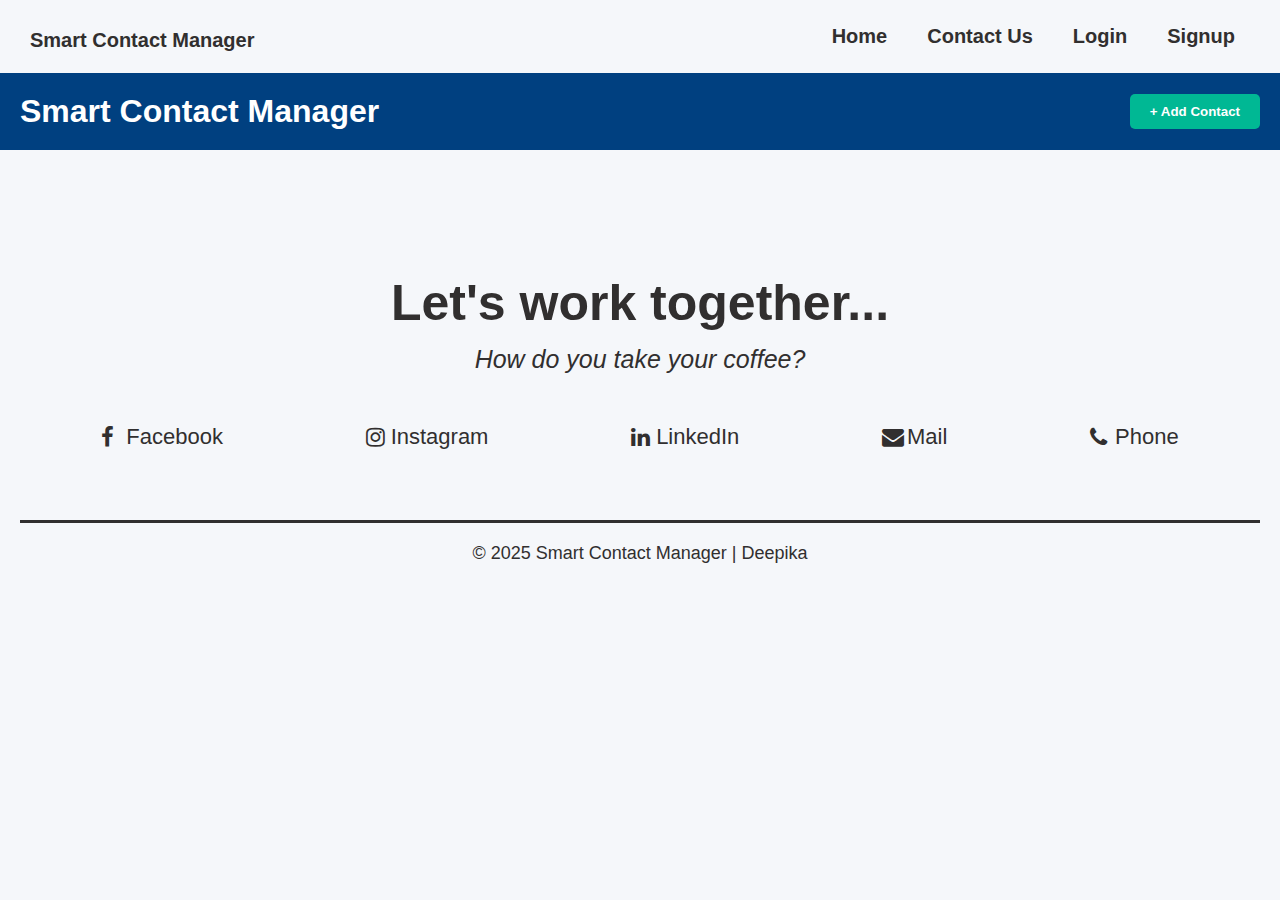
<file: Frontend/index.html>
<!DOCTYPE html>
<html lang="en">
<head>
  <meta charset="UTF-8" />
  <meta name="viewport" content="width=device-width, initial-scale=1.0"/>
  <title>Smart Contact Manager</title>
  <link rel="icon" href="assets/logo.png">
  <link rel="stylesheet" href="css/login.css">
  <link rel="stylesheet" href="https://cdnjs.cloudflare.com/ajax/libs/font-awesome/4.7.0/css/font-awesome.min.css">
  <link rel="preconnect" href="https://fonts.googleapis.com">
  <link rel="preconnect" href="https://fonts.gstatic.com" crossorigin>
  <link href="https://fonts.googleapis.com/css2?family=Outfit:wght@100..900&display=swap" rel="stylesheet">
  <script src="javascript/headerFooterManger.js" defer></script>
  <link rel="stylesheet" href="./css/style.css" />
  <script src="javascript/script.js" defer></script>

</head>
<body>
  <div id="header-placeholder"></div>

  <div class="head">
    <h1>Smart Contact Manager</h1>
    <button id="openContactForm" onclick="opencontactform()">+ Add Contact</button>
  </div>

  <div class="modal" id="contactModal">
    <div class="modal-content">
      <span class="close-btn" onclick="closecontactform()">&times;</span>
      <h2 id="modalTitle">Add Contact</h2>
      <input type="text" id="name" placeholder="Name" />
      <input type="email" id="email" placeholder="Email" />
      <input type="text" id="phone" placeholder="Phone" />
      <select id="type">
        <option value="Work">Work</option>
        <option value="Home">Home</option>
        <option value="Personal">Personal</option>
        <option value="Other">Other</option>
      </select>
      <textarea id="notes" placeholder="Notes"></textarea>
      <button onclick="saveContact()">Save</button>
    </div>
  </div>

  <section id="contacts-container"></section>

  <div id="footer-placeholder"></div>
</body>
</file>
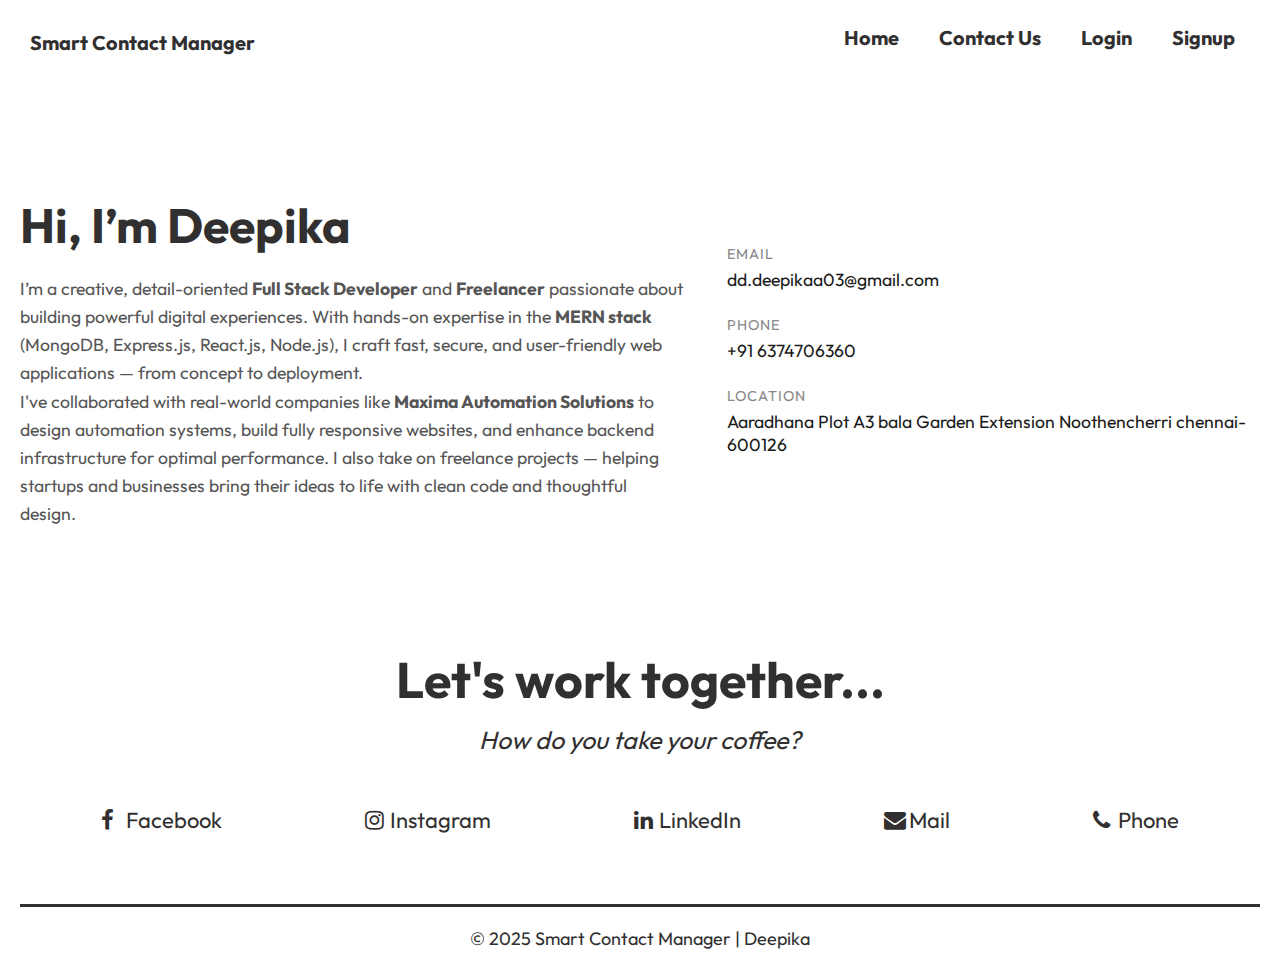
<file: Frontend/contact.html>
<!DOCTYPE html>
<html lang="en">
<head>
  <meta charset="UTF-8" />
  <meta name="viewport" content="width=device-width, initial-scale=1.0"/>
  <title>Contact Me</title>
  <link rel="icon" href="assets/logo.png">
  <link rel="stylesheet" href="css/contact.css" />
  <link rel="stylesheet" href="https://cdnjs.cloudflare.com/ajax/libs/font-awesome/4.7.0/css/font-awesome.min.css">
  <link rel="preconnect" href="https://fonts.googleapis.com">
  <link rel="preconnect" href="https://fonts.gstatic.com" crossorigin>
  <link href="https://fonts.googleapis.com/css2?family=Outfit:wght@100..900&display=swap" rel="stylesheet">
  <script src="javascript/headerFooterManger.js" defer></script>
</head>
<body>
<div id="header-placeholder"></div>
 <section class="contact-wrapper">
    <div class="left">
        <h1>Hi, I’m Deepika </h1>
        <p>I’m a creative, detail-oriented <strong>Full Stack Developer</strong> and <strong>Freelancer</strong> passionate about building powerful digital experiences. With hands-on expertise in the <strong>MERN stack</strong> (MongoDB, Express.js, React.js, Node.js), I craft fast, secure, and user-friendly web applications — from concept to deployment.</p>
        <p>I've collaborated with real-world companies like <strong>Maxima Automation Solutions</strong> to design automation systems, build fully responsive websites, and enhance backend infrastructure for optimal performance. I also take on freelance projects — helping startups and businesses bring their ideas to life with clean code and thoughtful design.</p>
    </div>
   

    <div class="right">
      <div class="contact-item">
        <span class="label">Email</span>
        <span class="value">dd.deepikaa03@gmail.com</span>
      </div>
      <div class="contact-item">
        <span class="label">Phone</span>
        <span class="value">+91 6374706360</span>
      </div>
      <div class="contact-item">
        <span class="label">Location</span>
        <span class="value">Aaradhana Plot A3 bala Garden Extension Noothencherri chennai-600126</span>
      </div>
      
    </div>
  </section>
<div id="footer-placeholder"></div>

</body>
</html>
</file>
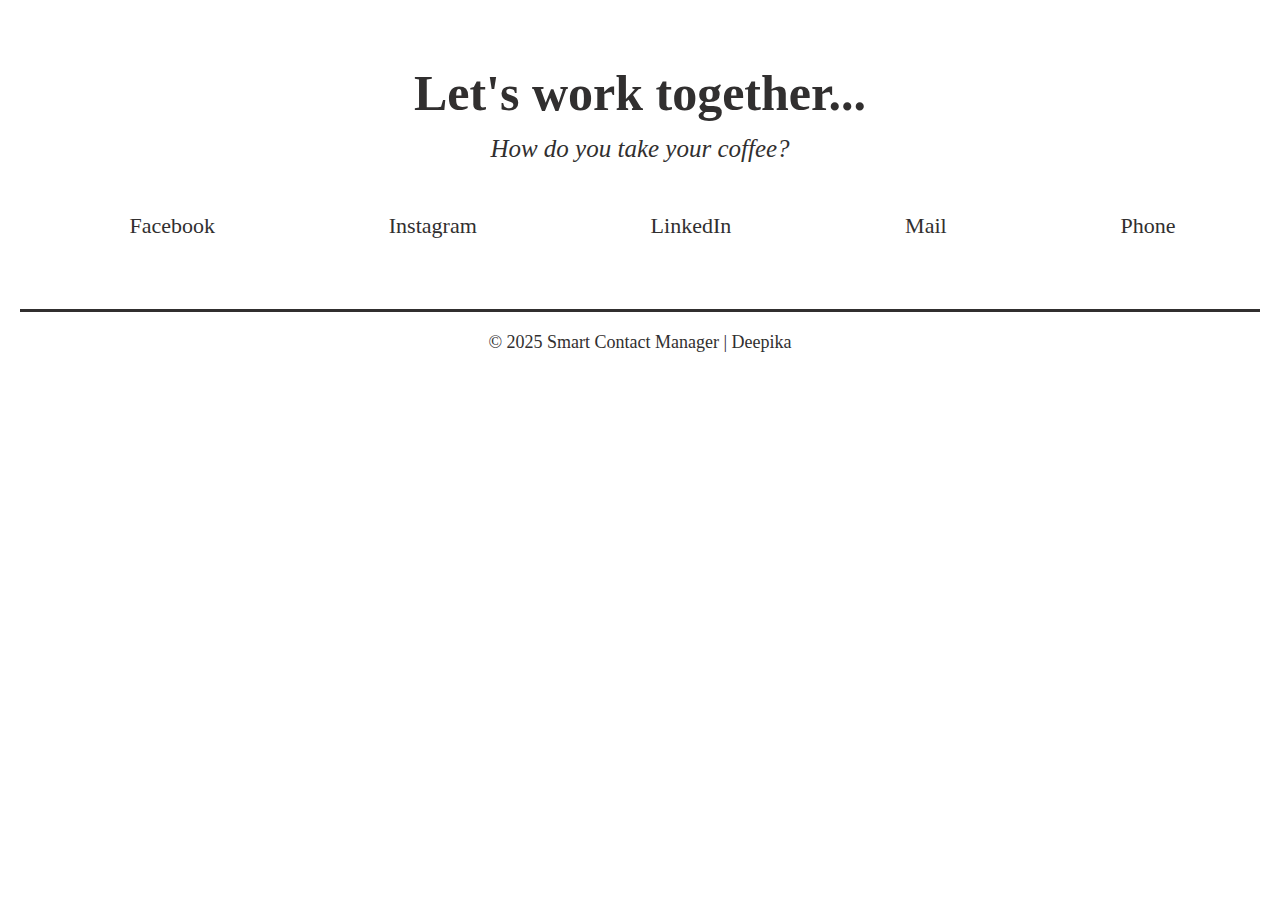
<file: Frontend/footer.html>
<!DOCTYPE html>
<html lang="en">
<head>
    <meta charset="UTF-8">
    <meta name="viewport" content="width=device-width, initial-scale=1.0">
    <title>Footer</title>
    <link rel="stylesheet" href="./css/headerfooter.css">
</head>
<body>
    <section id="contact-sec">
        <h1>Let's work together...</h1>
        <p class="coffee-question">How do you take your coffee?</p>
        <div class="social-medias">
            <a href="https://www.facebook.com/share/1DWstLA23A/" class="social-media">
                <i class="fa fa-facebook"></i>
                <p>Facebook</p>
            </a>
            <a href="https://www.instagram.com/_.__deepi__._?igsh=Mmw1NGZpMGthcDdq" class="social-media">
                <i class="fa fa-instagram"></i>
                <p>Instagram</p>
            </a>
            <a href="https://www.linkedin.com/in/deepika-mern-dev" class="social-media">
                <i class="fa fa-linkedin"></i>
                <p>LinkedIn</p>
            </a>
            <a href="Mailto:dd.deepikaa03@gmail.com" class="social-media">
                <i class="fa fa-envelope"></i>
                <p>Mail</p>
            </a>
            <a href="tel:+91 6374706360" class="social-media">
                <i class="fa fa-phone"></i>
                <p>Phone</p>
            </a>
        </div>
    </section>

    <footer> 
       <p>&copy; 2025 Smart Contact Manager | Deepika </p> 
    </footer>

</body>
</html>
</file>
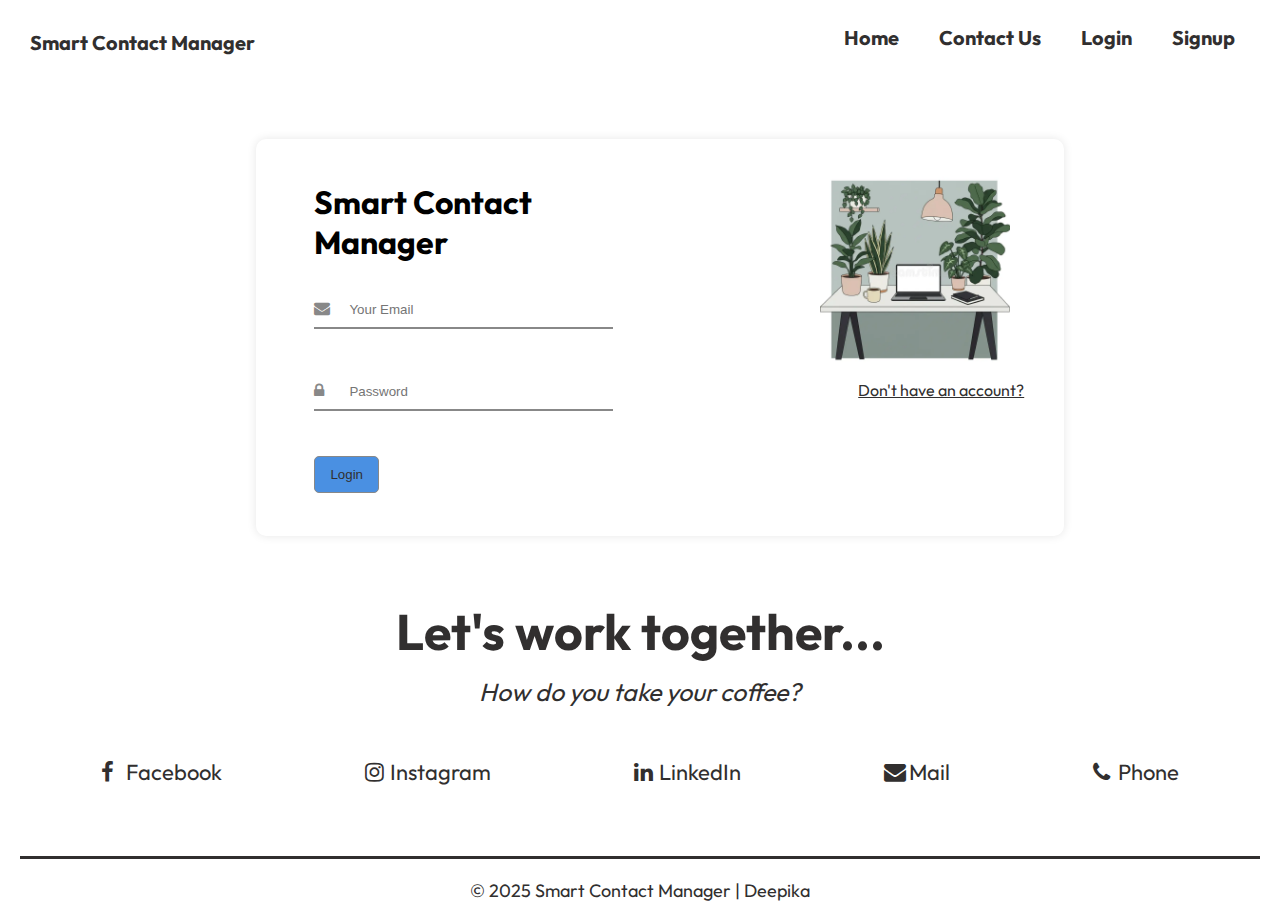
<file: Frontend/login.html>
<!DOCTYPE html>
<html lang="en">
<head>
    <meta charset="UTF-8">
    <meta name="viewport" content="width=device-width, initial-scale=1.0">
    <title>Login| Smart Contact Manager</title>
    <link rel="icon" href="assets/logo.png">
    <link rel="stylesheet" href="https://cdnjs.cloudflare.com/ajax/libs/font-awesome/4.7.0/css/font-awesome.min.css">
    <link rel="stylesheet" href="css/login.css">
    <link rel="preconnect" href="https://fonts.googleapis.com">
    <link rel="preconnect" href="https://fonts.gstatic.com" crossorigin>
    <link href="https://fonts.googleapis.com/css2?family=Outfit:wght@100..900&display=swap" rel="stylesheet">
    <script src="javascript/headerFooterManger.js" defer></script>
    <script src="./javascript/login.js"></script>
</head>
<body>
   <div id="header-placeholder"></div>
    <main class="login-page">
        <section class="signup-container">
            
            <h1> Smart Contact Manager</h1>
            <form id="loginForm"> 
                <div class="input-sec">
                    <i class="fa fa-envelope"></i>
                    <input type="email" id="email" name="email" placeholder="Your Email" required><br>
                </div>
                <div class="input-sec">
                    <i class="fa fa-lock"></i>
                    <input type="password" id="password" name="password" placeholder="Password" required><br>
                </div>
                <input type="submit" value="Login" class="submit-btn">
            </form>
        </section>

        <section class="signin-container">
            <img src="assets/signup-img.webp" alt="Signin image">
            <p><a href="register.html">Don't have an account?</a></p>
        </section>

    </main>


    <div id="footer-placeholder"></div>

    

    
    
</body>
</html>
</file>
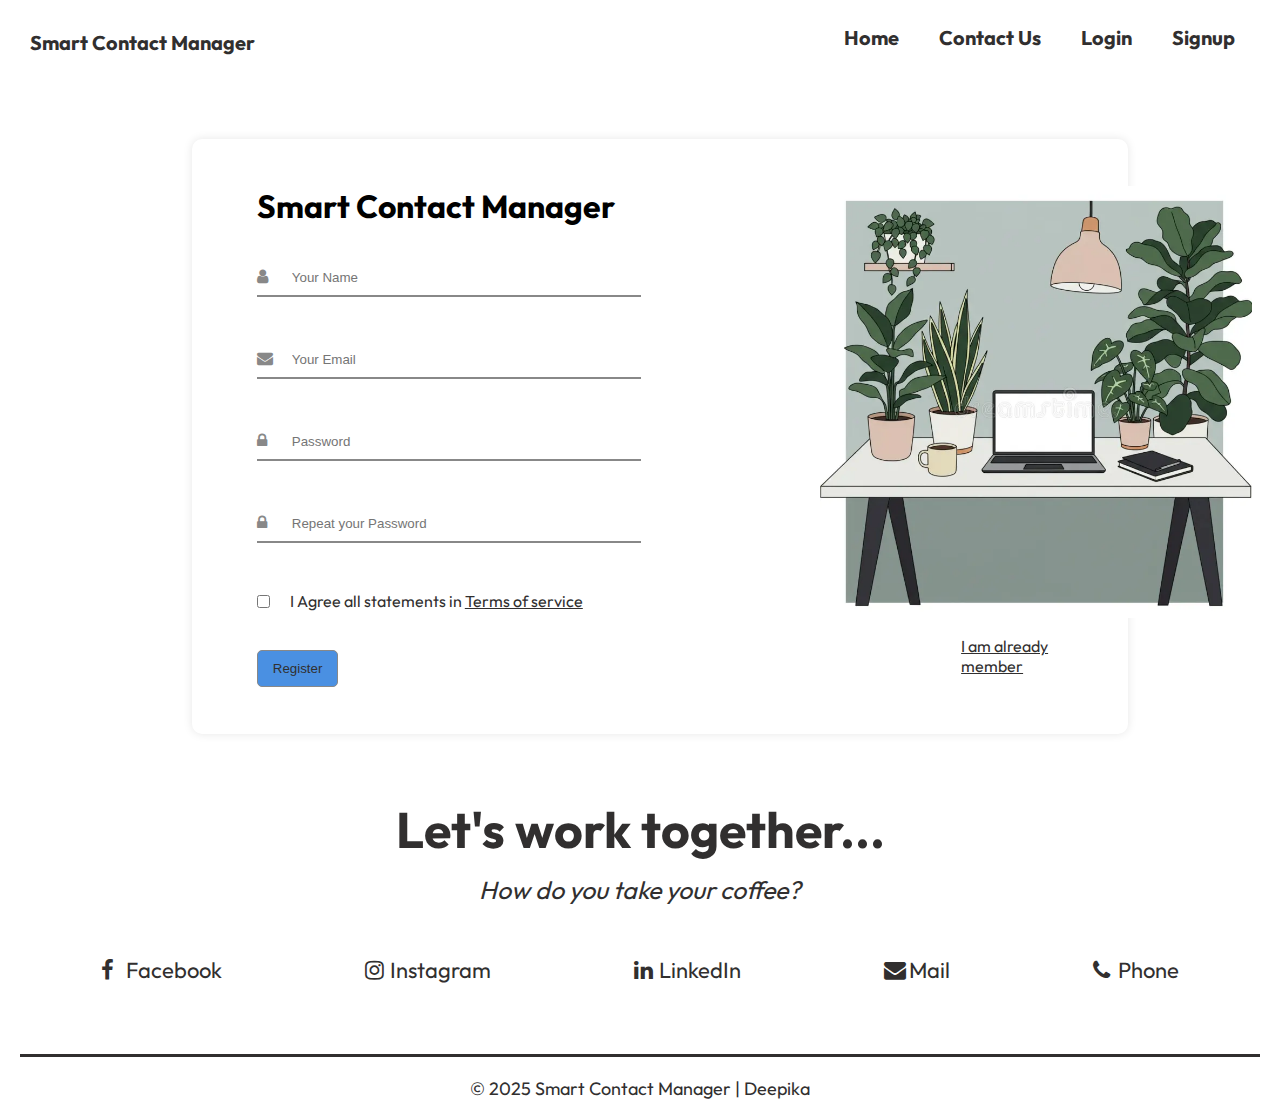
<file: Frontend/register.html>
<!DOCTYPE html>
<html lang="en">
<head>
    <meta charset="UTF-8">
    <meta name="viewport" content="width=device-width, initial-scale=1.0">
    <title>Register | Smart Contact Manager</title>
    <link rel="icon" href="assets/logo.png">
    <link rel="stylesheet" href="https://cdnjs.cloudflare.com/ajax/libs/font-awesome/4.7.0/css/font-awesome.min.css">
    <link rel="stylesheet" href="css/register.css">
    <link rel="preconnect" href="https://fonts.googleapis.com">
    <link rel="preconnect" href="https://fonts.gstatic.com" crossorigin>
    <link href="https://fonts.googleapis.com/css2?family=Outfit:wght@100..900&display=swap" rel="stylesheet">
    <script src="javascript/headerFooterManger.js" defer></script>
    <script src="./javascript/register.js"></script>
</head>
<body>
   <div id="header-placeholder"></div>
    <main class="login-page">
        <section class="signup-container">
            
            <h1> Smart Contact Manager</h1>
            <form id="registerForm">
                <div class="input-sec">
                    <i class="fa fa-user"></i>
                    <input type="text" id="name" name="name" placeholder="Your Name" ><br>
                </div>

                <div class="input-sec">
                    <i class="fa fa-envelope"></i>
                    <input type="email" id="email" name="email" placeholder="Your Email" required><br>
                </div>
                <div class="input-sec">
                    <i class="fa fa-lock"></i>
                    <input type="password" id="password" name="password" placeholder="Password" required><br>
                </div>
                <div class="input-sec">
                    <i class="fa fa-lock"></i>
                    <input type="password" id="confirmPassword" name="confirmPassword" placeholder="Repeat your Password" required><br>
                </div>
                <div class="Terms">
                    <input type="checkbox" value="checkbox">
                    <label for="Terms">I Agree all statements in <a href="#">Terms of service</a> </label><br>
                </div>

                <input type="submit" value="Register" class="submit-btn">
            </form>
        </section>

        <section class="signin-container">
            <img src="assets/signup-img.webp" alt="Signin image">
            <p><a href="login.html">I am already member</a></p>
        </section>

    </main>


    <div id="footer-placeholder"></div>

    

    
    
</body>
</html>
</file>
<file: Frontend/css/login.css>
*{
    margin: 0;
    padding: 0;
}

body{
  font-family: "Outfit", sans-serif;
  font-optical-sizing: auto;
  font-weight: 400px;
  font-style: normal;
}


.login-page{
    background-color: white;
    padding: 20px;
    display: flex;
    border-radius: 10px;
    box-shadow: 0 0 10px rgba(0,0,0,0.1);
    width: 60%;
    margin-left: 20%;
    margin-top: 5%;
}

.signup-container{
    width: 400px;
    margin-right: 30px;
    margin: 3% 5%;

}

.signup-container h1{
    margin-bottom: 5%;
}

.input-sec {
    position: relative;
    display: flex;
    align-items: center;
    margin-bottom: 20px;
}
.input-sec i{
   position: absolute;
    color: #888;
}

.input-sec input{
    width: 100%;
    padding: 10px 10px 10px 35px;
    border: none;
    border-bottom: 2px solid #888;
    background: transparent;
    outline: none;
    margin-bottom: 10px;
    margin-top: 15px;

}

.input-sec input:focus{
    border: none;
    border-bottom: 2px solid #4a90e2;
}

.submit-btn{
    margin-top: 5%;
    background-color: #4a90e2;
    border: 1px solid #888;
    color: #312f2f;
    padding: 10px 15px;
    border-radius: 5px;
}

.submit-btn:hover{
    background-color: #2060a9;
}

.signin-container{
    width: 300px;
    margin-left: 22%;
    margin-top: 2%;
}

.signin-container img{
    width: 85%;
}

.signin-container p{
    margin-top: 5%;
    margin-left: 17%;
}

.signin-container p a{
    color: #312f2f;

}
</file>
<file: Frontend/css/style.css>
/* General Styles */
body {
  margin: 0;
  font-family: 'Segoe UI', sans-serif;
  background: #f5f7fa;
  overflow-x: hidden;
}

.head {
  display: flex;
  justify-content: space-between;
  align-items: center;
  background-color: #004080;
  color: white;
  padding: 20px;
}

.head h1 {
  margin: 0;
}

.head button {
  padding: 10px 20px;
  font-weight: bold;
  background-color: #00b894;
  color: white;
  border: none;
  border-radius: 5px;
  cursor: pointer;
}

/* Horizontally scrollable contact container */
#contacts-container {
  display: flex;
  flex-direction: row;         /* horizontal layout */
  overflow-x: auto;            /* horizontal scroll */
  white-space: nowrap;         /* prevent wrapping */
  gap: 20px;
  padding: 30px;
  scroll-behavior: smooth;
}

/* Contact Card */
.contact-card {
  flex: 0 0 auto;              /* no shrinking */
  display: inline-block;
  background: white;
  border-radius: 10px;
  box-shadow: 0 4px 8px rgba(0,0,0,0.1);
  width: 300px;
  padding: 20px;
  transition: transform 0.3s ease;
}

.contact-card:hover {
  transform: translateY(-5px);
}

.contact-card h3 {
  margin: 0 0 10px;
}

.contact-card p {
  margin: 5px 0;
  font-size: 0.9em;
  color: #555;
}

.card-actions {
  display: flex;
  justify-content: flex-end;
  margin-top: 10px;
}

.card-actions button {
  margin-left: 10px;
  padding: 6px 12px;
  border: none;
  border-radius: 4px;
  cursor: pointer;
}

.edit-btn {
  background-color: #0984e3;
  color: white;
}

.delete-btn {
  background-color: #d63031;
  color: white;
}

/* Modal */
.modal {
  display: none;
  position: fixed;
  z-index: 999;
  left: 0; top: 0;
  width: 100%; height: 100%;
  background-color: rgba(0,0,0,0.4);
  justify-content: center;
  align-items: center;
}

.modal-content {
  background-color: white;
  padding: 30px;
  border-radius: 8px;
  width: 400px;
  max-width: 90%;
  margin: 10% 40%;
  position: relative;
}

.modal-content input,
.modal-content select,
.modal-content textarea {
  width: 100%;
  padding: 10px;
  margin: 10px 0;
  border: 1px solid #ccc;
  border-radius: 4px;
}

.modal-content button {
  background-color: #00b894;
  color: white;
  padding: 10px;
  width: 100%;
  border: none;
  border-radius: 5px;
  font-weight: bold;
  cursor: pointer;
}

.close-btn {
  position: absolute;
  right: 15px;
  top: 10px;
  font-size: 24px;
  cursor: pointer;
}
</file>
<file: Frontend/css/contact.css>
body {
  margin: 0;
  font-family: 'Outfit', sans-serif;
  background-color: white;
  color: #1a1a1a;
}

.contact-wrapper {
  display: flex;
  flex-wrap: wrap;
  justify-content: space-between;
  max-width: 1500px;
  margin: 80px auto;
  padding: 40px 20px;
  gap: 40px;
}

.left {
  flex: 2 1 400px;
}

.left h1 {
  font-size: 3rem;
  margin-bottom: 20px;
  color: #312f2f;
}

.left p {
  font-size: 1.1rem;
  line-height: 1.6;
  color: #555;
}

.right {
  flex: 1 1 400px;
  display: flex;
  flex-direction: column;
  gap: 25px;
  margin-top: 4%;
}

.contact-item {
  display: flex;
  flex-direction: column;
}

.contact-item .label {
  font-size: 0.9rem;
  text-transform: uppercase;
  color: #888;
  margin-bottom: 5px;
  letter-spacing: 1px;
}

.contact-item .value {
  font-size: 1.1rem;
  color: #1a1a1a;
  word-break: break-word;
}

.contact-item a {
  color: #007acc;
  text-decoration: none;
}

.contact-item a:hover {
  text-decoration: underline;
}

@media screen and (max-width: 768px) {
  .contact-wrapper {
    flex-direction: column;
    padding: 30px 20px;
  }

  .left h1 {
    font-size: 2.2rem;
  }
}
</file>
<file: Frontend/css/headerfooter.css>
*{
    margin: 0;
    padding: 0;
}

header nav{
    display: flex;
    align-items: center;
    justify-content: space-between;
    position: sticky;
    padding: 10px 30px;


}

#nav-bar h1 a{
    text-decoration: none;
    font-size: 20px;
    color:#312f2f;
    
}

header nav li {
    list-style: none;
    padding: 15px;
    font-size: 20px;
    
}

.nav-links{
    display: flex;
    gap: 10px;
}


nav li a{
    text-decoration: none;
    color:#312f2f;
    font-weight: bold;
}


#contact-sec{
    margin-top: 5%;
    color:#312f2f;    
}

#contact-sec h1{
    font-size: 50px;
    text-align: center;
   margin-bottom: 1%;
}

#contact-sec .coffee-question {
   
    font-size: 25px;
    text-align: center;
    font-style: italic;
}

#contact-sec .social-medias{
    display: flex;
    flex-wrap: wrap;
    justify-content: space-around;
    padding: 30px;
}
#contact-sec .social-media {
    text-decoration: none;
    color: #312f2f;
    transition: transform 0.2s ease-in;
    display: flex;
    align-items: center;
    margin: 20px;
    font-size: 22px;
}

.social-medias a i {
    width: 25px;
}

#contact-sec .social-media :hover{
    transform: translateY(10px);
}

footer {
    border-top: 3px solid #312f2f;
    text-align: center;
    margin: 20px;
}

footer p{
    color: #312f2f;
    font-size: 18px;
    margin-top: 20px;
}
</file>
<file: Frontend/css/register.css>
*{
    margin: 0;
    padding: 0;
}

body{
  font-family: "Outfit", sans-serif;
  font-optical-sizing: auto;
  font-weight: 400px;
  font-style: normal;
}


.login-page{

    background-color: white;
    padding: 20px;
    display: flex;
    border-radius: 10px;
    box-shadow: 0 0 10px rgba(0,0,0,0.1);
    width: 70%;
    margin-left: 15%;
    margin-top: 5%;
}

.signup-container{
    width: 400px;
    margin-right: 30px;
    margin: 3% 5%;

}

.signup-container h1{
    margin-bottom: 5%;
}

.input-sec {
    position: relative;
    display: flex;
    align-items: center;
    margin-bottom: 20px;
}
.input-sec i{
   position: absolute;
    color: #888;
}

.input-sec input{
    width: 100%;
    padding: 10px 10px 10px 35px;
    border: none;
    border-bottom: 2px solid #888;
    background: transparent;
    outline: none;
    margin-bottom: 10px;
    margin-top: 15px;

}

.input-sec input:focus{
    border: none;
    border-bottom: 2px solid #4a90e2;
}

.Terms{
    margin-top: 10%;
    display: flex;
    align-items: center;
}

.Terms label{
    color: #312f2f;
    padding-left: 20px;
}

.Terms input:checked{
   accent-color: #2060a9;
}

.Terms a {
    color: #312f2f;

}
.submit-btn{
    margin-top: 10%;
    background-color: #4a90e2;
    border: 1px solid #888;
    color: #312f2f;
    padding: 10px 15px;
    border-radius: 5px;
}

.submit-btn:hover{
    background-color: #2060a9;
}

.signin-container{
    width: 300px;
    margin-left: 15%;
    margin-top: 3%;
}

.signin-container img{
    width: 150%;
}

.signin-container p{
    margin-top: 5%;
    margin-left: 49%;
}

.signin-container p a{
    color: #312f2f;

}
</file>
